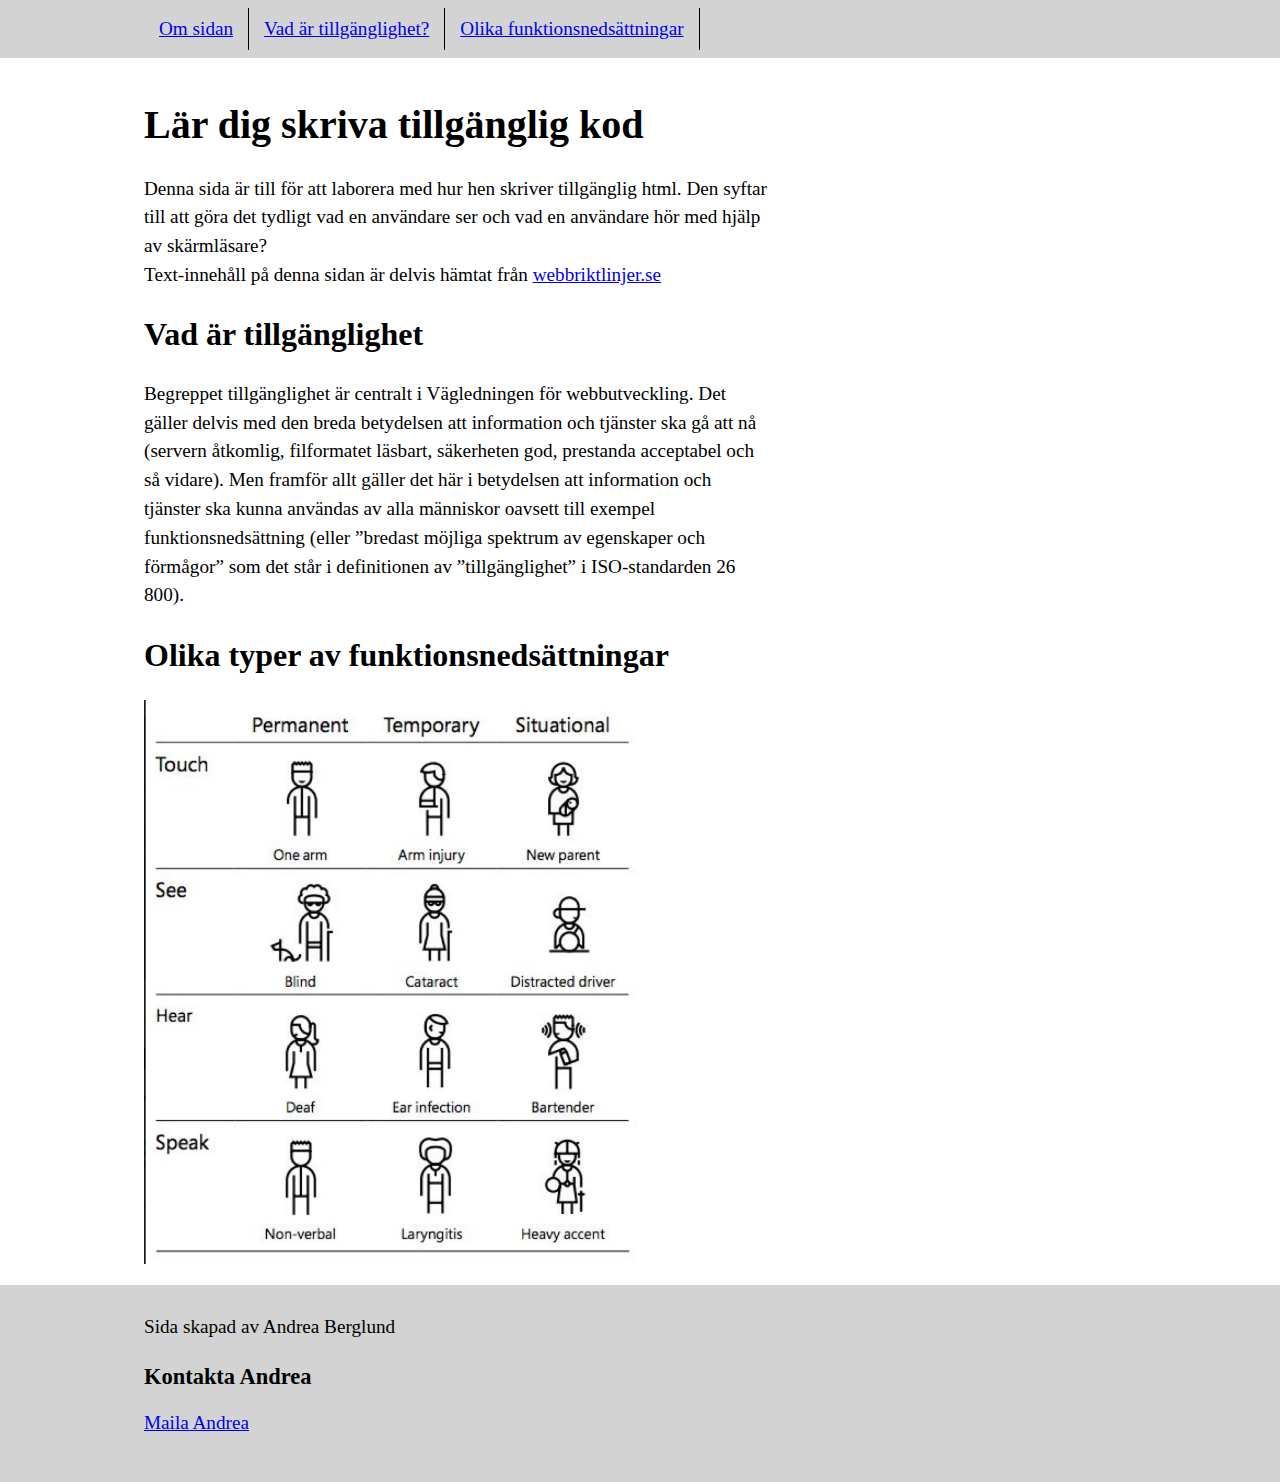
<file: index.html>
<!DOCTYPE html>
<html lang="sv">
  <head>
    <meta charset="UTF-8" />
    <meta name="viewport" content="width=device-width, initial-scale=1" />
    <title lang="en">Accessibility now!</title>
    <link rel="stylesheet" href="main.css" />
  </head>

  <body>
    <nav id="nav" class="nav" role="navigation">
      <ul>
        <li>
          <a href="#start">Om sidan</a>
        </li>
        <li>
          <a href="#what-is-accessibility">Vad är tillgänglighet?</a>
        </li>
        <li>
          <a href="#different-disabilities">Olika funktionsnedsättningar</a>
        </li>
      </ul>
    </nav>
    <div role="main" class="main-content">
      <section id="start">
        <h1>Lär dig skriva tillgänglig kod</h1>
        <p>
          Denna sida är till för att laborera med hur hen skriver tillgänglig
          html. Den syftar till att göra det tydligt vad en användare ser och
          vad en användare hör med hjälp av skärmläsare?
          <br />
          Text-innehåll på denna sidan är delvis hämtat från
          <a
            target="_blank"
            rel="noopener noreferrer"
            href="https://webbriktlinjer.se"
            >webbriktlinjer.se</a
          >
        </p>
      </section>
      <section id="what-is-accessibility">
        <h2 class="title">Vad är tillgänglighet</h2>
        <p>
          Begreppet tillgänglighet är centralt i Vägledningen för
          webbutveckling. Det gäller delvis med den breda betydelsen att
          information och tjänster ska gå att nå (servern åtkomlig, filformatet
          läsbart, säkerheten god, prestanda acceptabel och så vidare). Men
          framför allt gäller det här i betydelsen att information och tjänster
          ska kunna användas av alla människor oavsett till exempel
          funktionsnedsättning (eller ”bredast möjliga spektrum av egenskaper
          och förmågor” som det står i definitionen av ”tillgänglighet” i
          ISO-standarden 26 800).
        </p>
      </section>
      <section id="different-disabilities">
        <h2 class="title">Olika typer av funktionsnedsättningar</h2>
        <img
          aria-hidden="true"
          src="./anvandare.png"
          alt="Bild som visar på olika typer av funktionsvariationer och att dessa kan vara permanenta, tillfälliga eller beroende på situation. "
        />
        <table class="visually-hidden">
          <caption>
            Funktionsnedsättningar är inte bara permanenta
          </caption>
          <tr>
            <th scope="col">Typ av funktionsnedsättning</th>
            <th scope="col">Permanent</th>
            <th scope="col">Tillfällig</th>
            <th scope="col">Situationsbunden</th>
          </tr>
          <tr>
            <td>Känsel</td>
            <td>En arm</td>
            <td>Armskapa</td>
            <td>Nybliven förälder som bär barn på ena armen</td>
          </tr>
          <tr>
            <td>Syn</td>
            <td>Blind</td>
            <td>Gråstarr</td>
            <td>Distraherad chaufför</td>
          </tr>
          <tr>
            <td>Hörsel</td>
            <td>Döv</td>
            <td>Öroninfektion</td>
            <td>Bartender på en högljudd bar</td>
          </tr>
          <tr>
            <td>Språk</td>
            <td>Dövstum</td>
            <td>Strupkatarr</td>
            <td>Person som pratar med bred dialekt</td>
          </tr>
        </table>
      </section>
    </div>

    <footer class="footer" role="contentinfo">
      <div class="inner-wrapper">
        <p>Sida skapad av Andrea Berglund</p>
        <h3>Kontakta Andrea</h3>
        <a href="mailto:andreaberglund@outlook.com"> Maila Andrea</a>
      </div>
    </footer>
  </body>
</html>
</file>
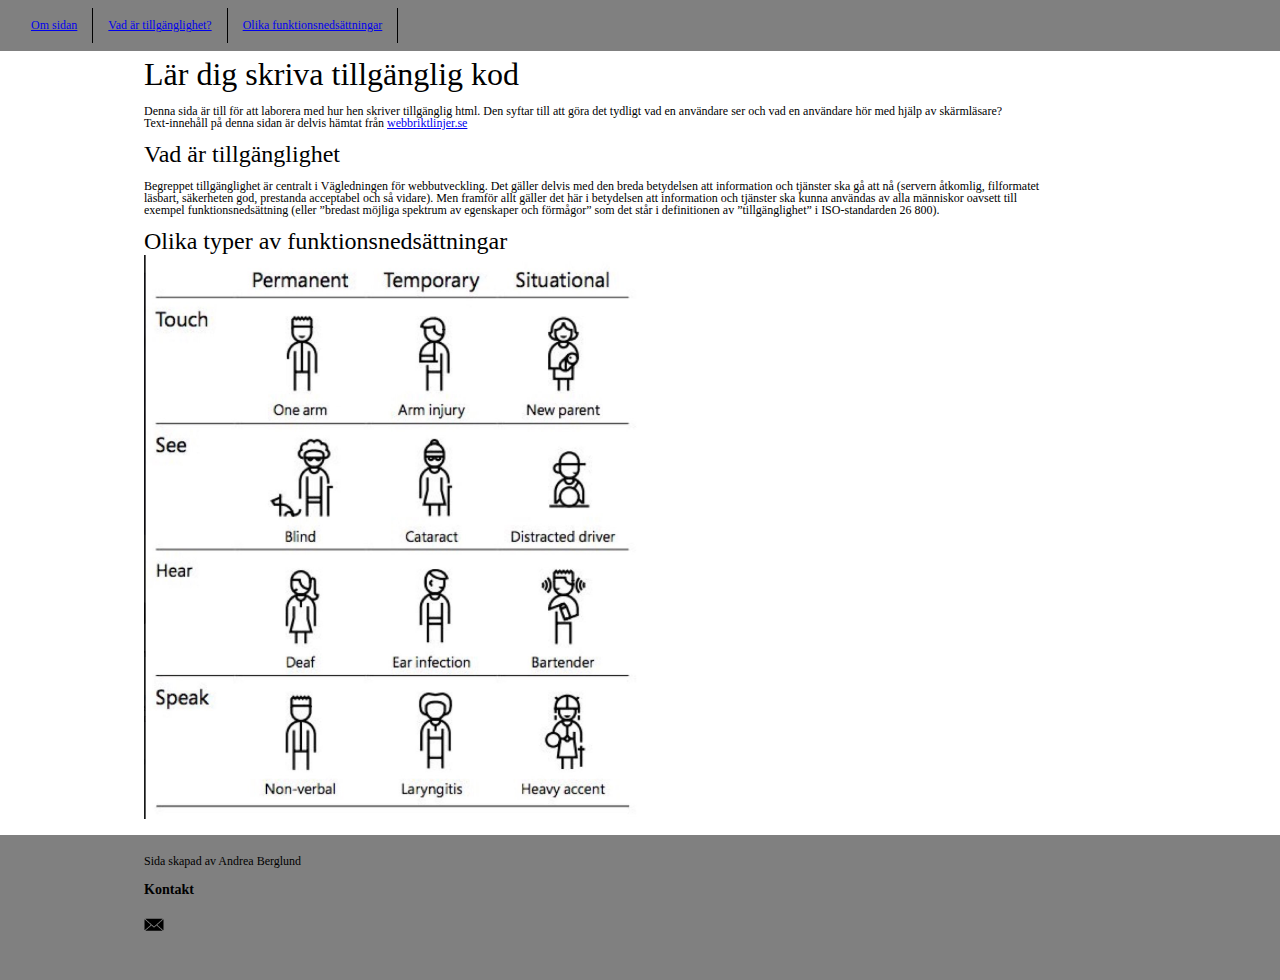
<file: The_Bad/index.html>
<html>
  <head>
    <title>Accessibility now!</title>
    <meta charset="UTF-8" />
    <link rel="stylesheet" href="main.css" />
  </head>

  <body>
    <div class="main-content">
      <div id="start">
        <div class="h1">Lär dig skriva tillgänglig kod</div>
        <p>
          Denna sida är till för att laborera med hur hen skriver tillgänglig
          html. Den syftar till att göra det tydligt vad en användare ser och
          vad en användare hör med hjälp av skärmläsare?
          <br />
          Text-innehåll på denna sidan är delvis hämtat från
          <a
            target="_blank"
            rel="noopener noreferrer"
            href="https://webbriktlinjer.se"
            >webbriktlinjer.se</a
          >
        </p>
      </div>
      <div id="what-is-accessibility">
        <div class="h2">Vad är tillgänglighet</div>
        <p>
          Begreppet tillgänglighet är centralt i Vägledningen för
          webbutveckling. Det gäller delvis med den breda betydelsen att
          information och tjänster ska gå att nå (servern åtkomlig, filformatet
          läsbart, säkerheten god, prestanda acceptabel och så vidare). Men
          framför allt gäller det här i betydelsen att information och tjänster
          ska kunna användas av alla människor oavsett till exempel
          funktionsnedsättning (eller ”bredast möjliga spektrum av egenskaper
          och förmågor” som det står i definitionen av ”tillgänglighet” i
          ISO-standarden 26 800).
        </p>
      </div>
      <div id="different-disabilities">
        <div>
          <div class="h2">Olika typer av funktionsnedsättningar</div>
          <img src="../anvandare.png" />
        </div>
      </div>
    </div>

    <div class="footer">
      <div class="inner-wrapper">
        <p>Sida skapad av Andrea Berglund</p>
        <h3>Kontakt</h3>
        <a href="mailto:andreaberglund@outlook.com">
          <span><img class="email" src="./email.png"/></span
        ></a>
      </div>
    </div>

    <div class="nav">
      <li>
        <div>
          <a href="#start">Om sidan</a>
        </div>
      </li>
      <li>
        <a href="#what-is-accessibility">Vad är tillgänglighet?</a>
      </li>
      <li>
        <a href="#different-disabilities">Olika funktionsnedsättningar</a>
      </li>
    </div>
  </body>
</html>
</file>
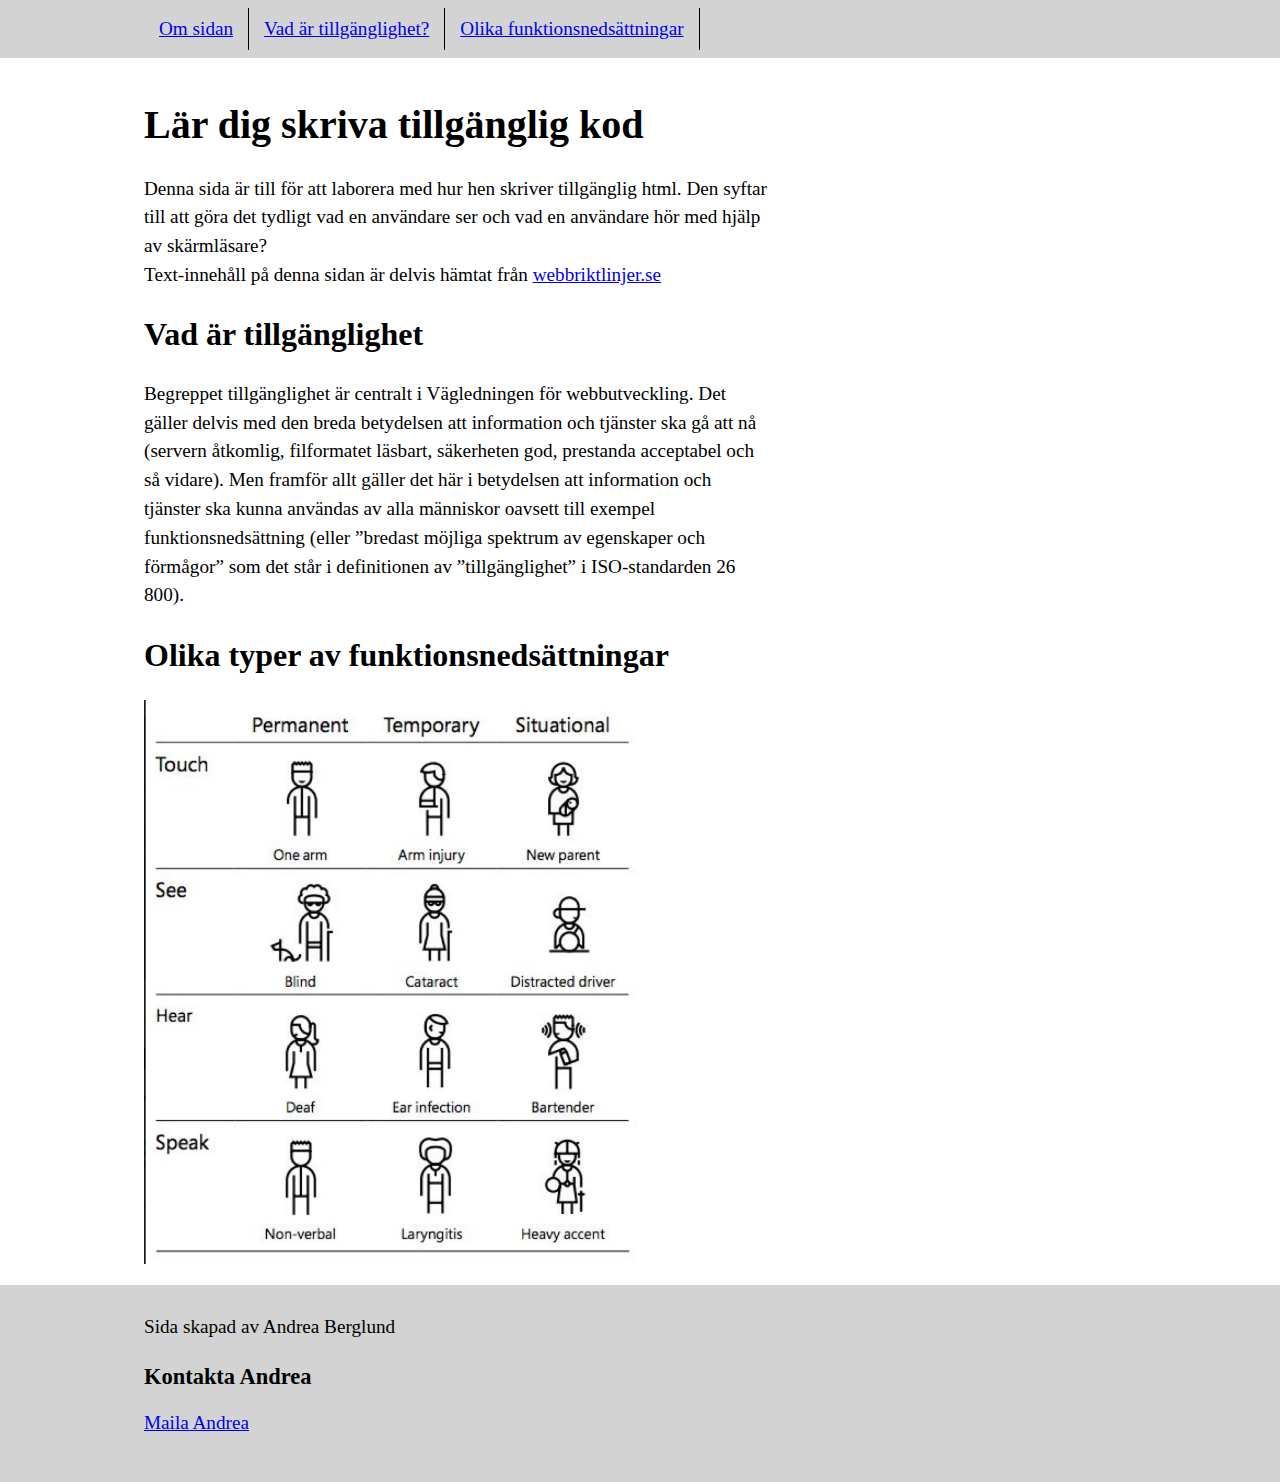
<file: The_Good/index.html>
<!DOCTYPE html>
<html lang="sv">
  <head>
    <meta charset="UTF-8" />
    <meta name="viewport" content="width=device-width, initial-scale=1" />
    <title lang="en">Accessibility now!</title>
    <link rel="stylesheet" href="main.css" />
  </head>

  <body>
    <nav id="nav" class="nav" role="navigation">
      <ul>
        <li>
          <a href="#start">Om sidan</a>
        </li>
        <li>
          <a href="#what-is-accessibility">Vad är tillgänglighet?</a>
        </li>
        <li>
          <a href="#different-disabilities">Olika funktionsnedsättningar</a>
        </li>
      </ul>
    </nav>
    <main role="main" class="main-content">
      <section id="start">
        <h1>Lär dig skriva tillgänglig kod</h1>
        <p>
          Denna sida är till för att laborera med hur hen skriver tillgänglig
          html. Den syftar till att göra det tydligt vad en användare ser och
          vad en användare hör med hjälp av skärmläsare?
          <br />
          Text-innehåll på denna sidan är delvis hämtat från
          <a
            target="_blank"
            rel="noopener noreferrer"
            href="https://webbriktlinjer.se"
            >webbriktlinjer.se</a
          >
        </p>
      </section>
      <section id="what-is-accessibility">
        <h2 class="title">Vad är tillgänglighet</h2>
        <p>
          Begreppet tillgänglighet är centralt i Vägledningen för
          webbutveckling. Det gäller delvis med den breda betydelsen att
          information och tjänster ska gå att nå (servern åtkomlig, filformatet
          läsbart, säkerheten god, prestanda acceptabel och så vidare). Men
          framför allt gäller det här i betydelsen att information och tjänster
          ska kunna användas av alla människor oavsett till exempel
          funktionsnedsättning (eller ”bredast möjliga spektrum av egenskaper
          och förmågor” som det står i definitionen av ”tillgänglighet” i
          ISO-standarden 26 800).
        </p>
      </section>
      <section id="different-disabilities">
        <h2 class="title">Olika typer av funktionsnedsättningar</h2>
        <img
          aria-hidden="true"
          src="../anvandare.png"
          alt="Bild som visar på olika typer av funktionsvariationer och att dessa kan vara permanenta, tillfälliga eller beroende på situation. "
        />
        <table class="visually-hidden">
          <caption>
            Funktionsnedsättningar är inte bara permanenta
          </caption>
          <tr>
            <th scope="col">Typ av funktionsnedsättning</th>
            <th scope="col">Permanent</th>
            <th scope="col">Tillfällig</th>
            <th scope="col">Situationsbunden</th>
          </tr>
          <tr>
            <td>Känsel</td>
            <td>En arm</td>
            <td>Armskada</td>
            <td>Nybliven förälder som bär barn på ena armen</td>
          </tr>
          <tr>
            <td>Syn</td>
            <td>Blind</td>
            <td>Gråstarr</td>
            <td>Distraherad chaufför</td>
          </tr>
          <tr>
            <td>Hörsel</td>
            <td>Döv</td>
            <td>Öroninfektion</td>
            <td>Bartender på en högljudd bar</td>
          </tr>
          <tr>
            <td>Språk</td>
            <td>Dövstum</td>
            <td>Strupkatarr</td>
            <td>Person som pratar med bred dialekt</td>
          </tr>
        </table>
      </section>
    </main>

    <footer class="footer" role="contentinfo">
      <div class="inner-wrapper">
        <p>Sida skapad av Andrea Berglund</p>
        <h3>Kontakta Andrea</h3>
        <a href="mailto:andreaberglund@outlook.com"> Maila Andrea</a>
      </div>
    </footer>
  </body>
</html>
</file>
<file: main.css>
.visually-hidden {
  border: 0;
  clip: rect(0 0 0 0);
  height: 1px;
  width: 1px;
  margin: -1px;
  overflow: hidden;
  padding: 0;
  position: absolute;
  white-space: nowrap;
}
body {
  width: 100%;
  font-size: 1.2rem;
  margin: 0;
  padding: 0;
}
* {
  box-sizing: border-box;
}
.main-content {
  max-width: 1024px;
  margin: 0 auto;
  padding: 1rem;
}
p {
  width: 100%;
  max-width: 65ch;
  line-height: 1.5;
  font-size: 1.2rem;
}
h1 {
  font-size: 2.5rem;
}
h2 {
  font-size: 2rem;
}
img {
  max-width: 500px;
}
nav {
  background-color: lightgray;
}
a:hover {
  cursor: pointer;
  background-color: lightblue;
}
nav ul {
  margin: 0 auto;
  padding: 0.5rem 1rem;
  display: flex;
  flex-direction: row;
  justify-content: flex-start;
  max-width: 1024px;
}
nav ul li {
  margin: 0;
  padding: 10px 15px;
  border-right: 1px solid black;
  list-style: none;
}
nav ul li:first-of-type {
  margin-left: 0;
}
footer {
  background-color: lightgray;
}
footer .inner-wrapper {
  max-width: 1024px;
  margin: 0 auto;
  padding: 0.5rem 1rem 3rem 1rem;
}
</file>
<file: The_Bad/main.css>
body {
  width: 100%;
  font-size: 12px;
  margin: 0;
  padding: 0;
}
* {
  box-sizing: border-box;
}
img {
  width: 500px;
}
.email {
  width: auto;
}
.main-content {
  width: 1024px;
  margin: 0 auto;
  padding: 1rem;
  margin-top: 40px;
}
p {
  width: 100%;
  max-width: 900px;
  line-height: 1;
}
.h1 {
  font-size: 32px;
}
.h2 {
  font-size: 24px;
}
.nav {
  width: 100%;
  background-color: gray;
  position: absolute;
  top: 0;
  margin: 0 auto;
  padding: 0.5rem 1rem;
  display: flex;
  flex-direction: row;
  justify-content: flex-start;
}

.nav li {
  list-style: none;
  margin: 0;
  padding: 10px 15px;
  border-right: 1px solid black;
  list-style: none;
}
.nav ul li:first-of-type {
  margin-left: 0;
}
.footer {
  background-color: gray;
}
.footer .inner-wrapper {
  max-width: 1024px;
  margin: 0 auto;
  padding: 0.5rem 1rem 3rem 1rem;
}
</file>
<file: The_Good/main.css>
.visually-hidden {
  border: 0;
  clip: rect(0 0 0 0);
  height: 1px;
  width: 1px;
  margin: -1px;
  overflow: hidden;
  padding: 0;
  position: absolute;
  white-space: nowrap;
}
body {
  width: 100%;
  font-size: 1.2rem;
  margin: 0;
  padding: 0;
}
* {
  box-sizing: border-box;
}
.main-content {
  max-width: 1024px;
  margin: 0 auto;
  padding: 1rem;
}
p {
  width: 100%;
  max-width: 65ch;
  line-height: 1.5;
  font-size: 1.2rem;
}
h1 {
  font-size: 2.5rem;
}
h2 {
  font-size: 2rem;
}
img {
  max-width: 500px;
}
nav {
  background-color: lightgray;
}
a:hover {
  cursor: pointer;
  background-color: lightblue;
}
nav ul {
  margin: 0 auto;
  padding: 0.5rem 1rem;
  display: flex;
  flex-direction: row;
  justify-content: flex-start;
  max-width: 1024px;
}
nav ul li {
  margin: 0;
  padding: 10px 15px;
  border-right: 1px solid black;
  list-style: none;
}
nav ul li:first-of-type {
  margin-left: 0;
}
footer {
  background-color: lightgray;
}
footer .inner-wrapper {
  max-width: 1024px;
  margin: 0 auto;
  padding: 0.5rem 1rem 3rem 1rem;
}
</file>
